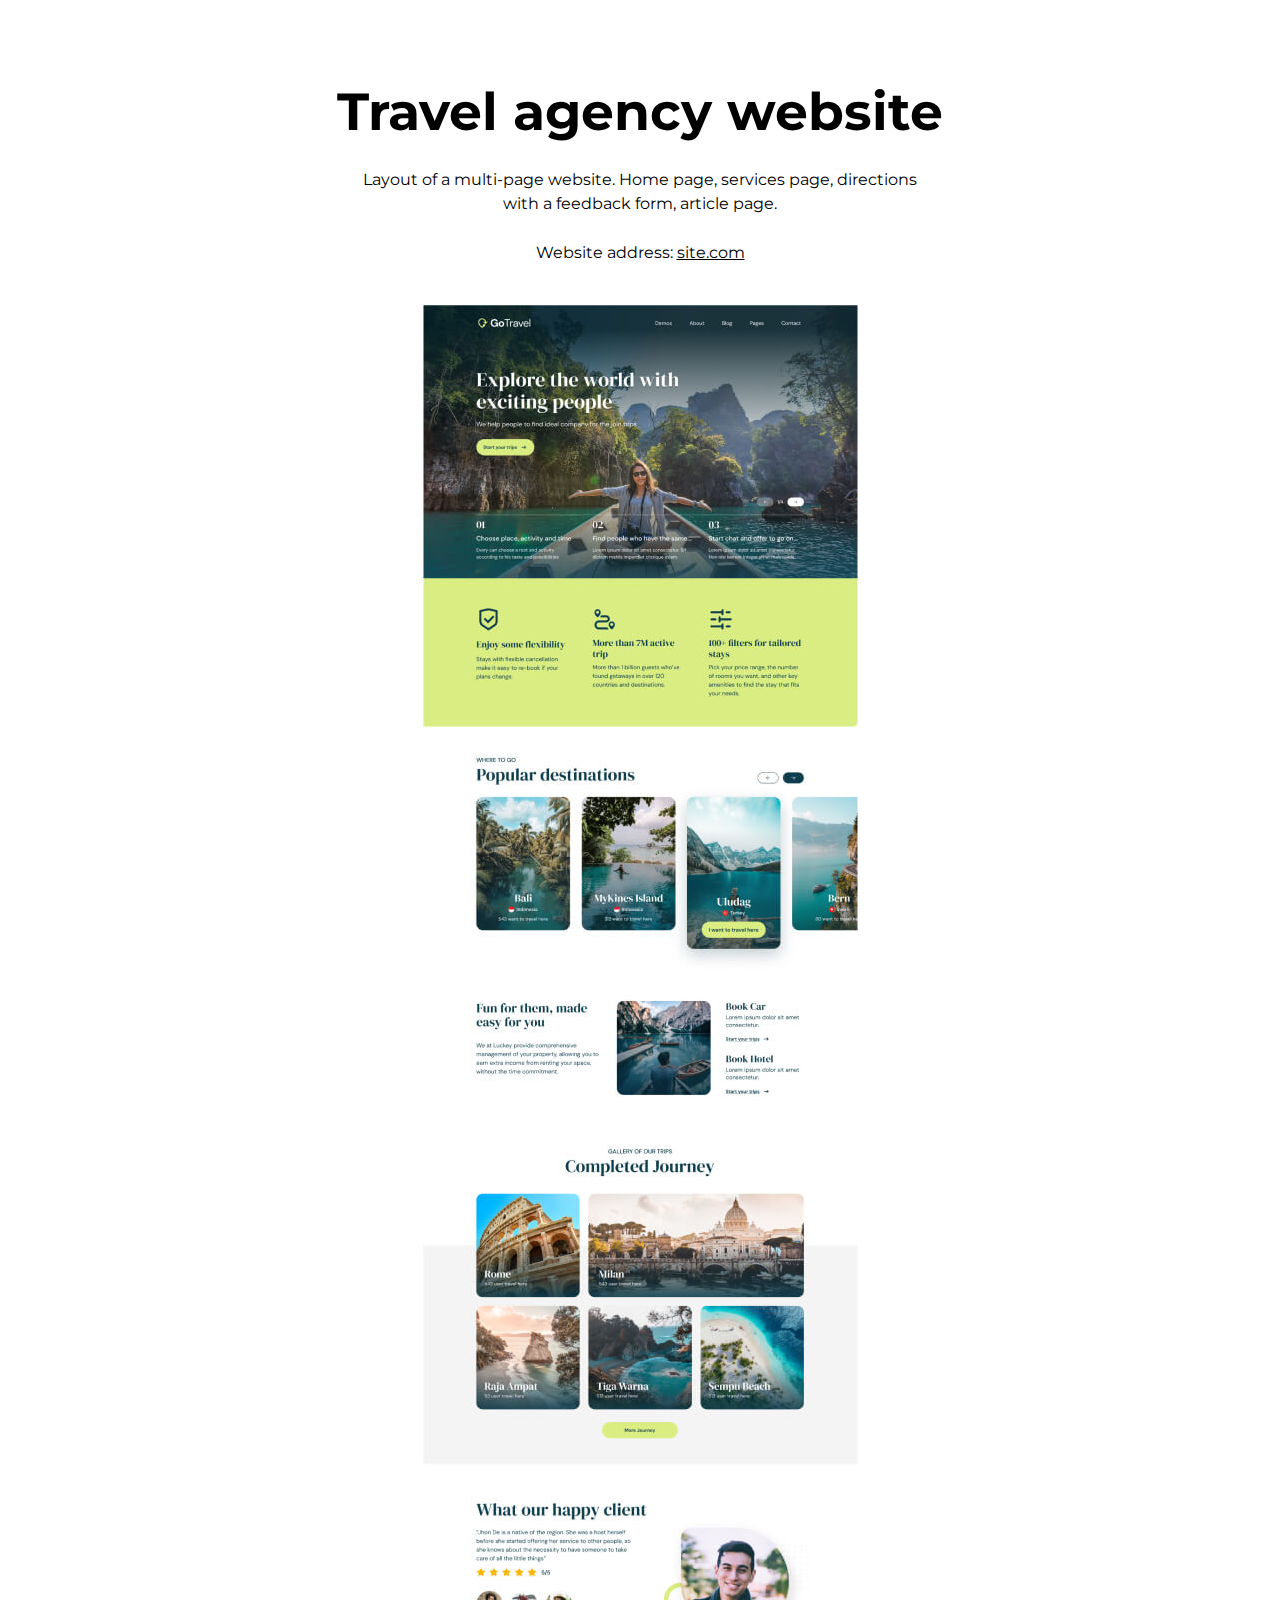
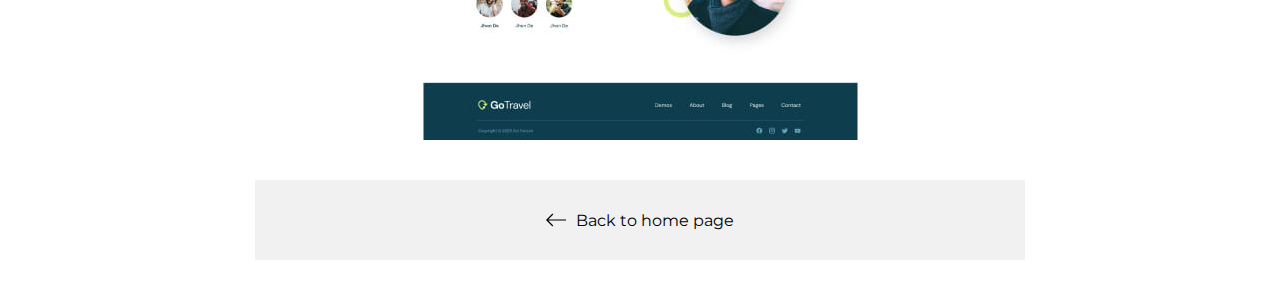
<file: gotravel.html>
<!DOCTYPE html>
<html lang="en">

<head>
  <meta charset="UTF-8">
  <meta name="viewport" content="width=device-width, initial-scale=1.0">
  <title>GoTravel</title>
  <link rel="stylesheet" href="./css/reset.css">
  <link rel="stylesheet" href="./css/main.css">
  <link rel="stylesheet" href="./css/media.css">
    <link rel="icon" type="image/x-icon" href="./img/favicons/favicon.svg">
    <link rel="apple-touch-icon" sizes="180x180" href="./img/favicons/apple-touch-icon.png">
</head>

<body>

  <article class="inner-page">

    <div class="container">

      <div class="inner-page-details">
        <h1 class="inner-page-title">Travel agency website</h1>
        <div class="inner-page-text">
          <p>Layout of a multi-page website. Home page, services page, directions with a feedback form, article page.
          </p>
          <p class="inner-page-link">
            Website address: <a href="#" target="_blank">site.com</a>
          </p>
        </div>
      </div>

      <img class="inner-page-img" src="./img/projects/project-go-travel.jpg"
        srcset="./img/projects/project-go-travel@2x.jpg 2x" alt="Travel agency website">
      <a href="./index.html" class="inner-page-backlink">
        <img src="./img/icons/arrow-left.svg" alt="Back to home page">
        Back to home page
      </a>
    </div>
  </article>

</body>

</html>
</file>
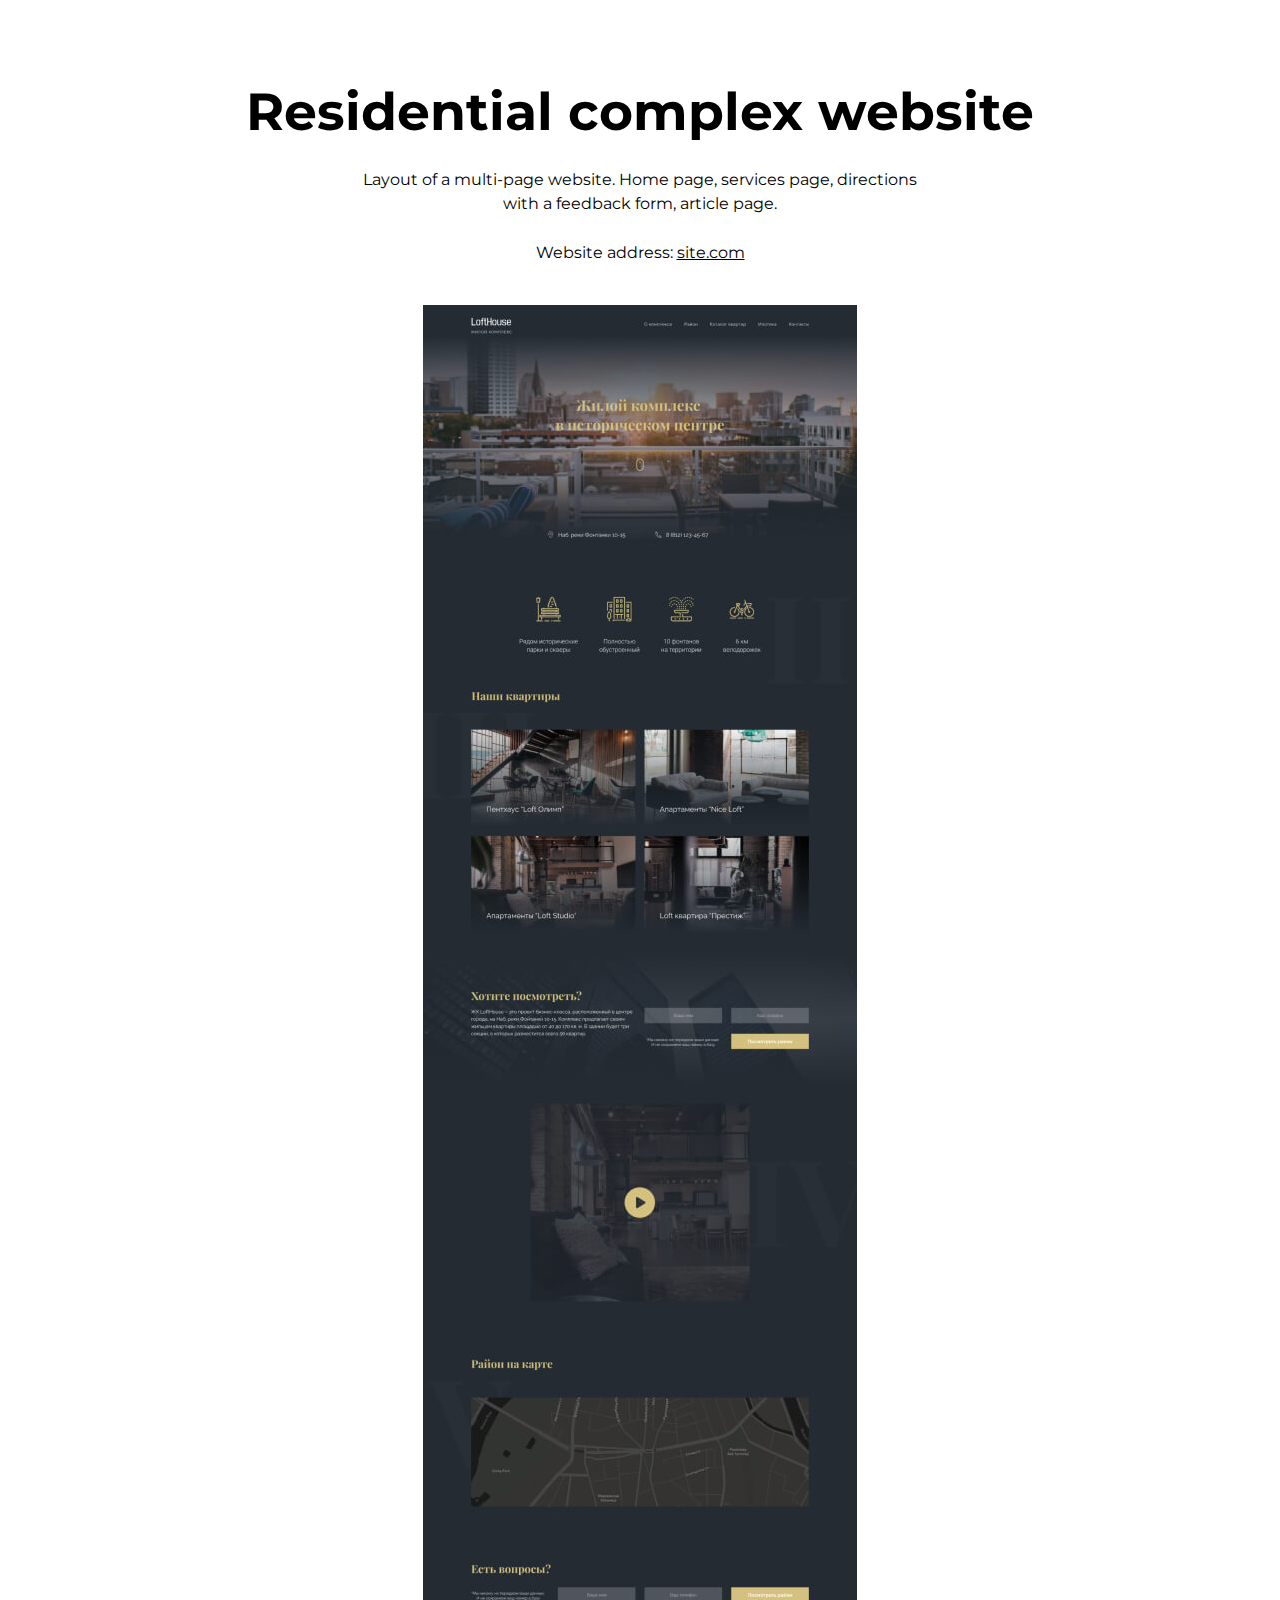
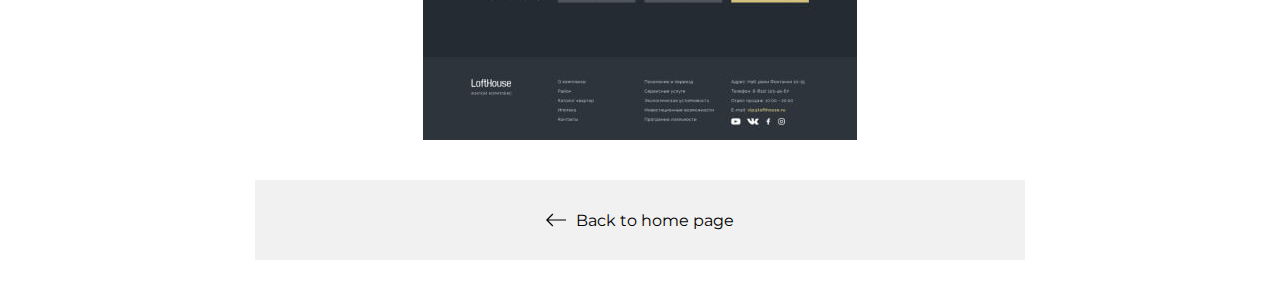
<file: lofthouse.html>
<!DOCTYPE html>
<html lang="en">

<head>
  <meta charset="UTF-8">
  <meta name="viewport" content="width=device-width, initial-scale=1.0">
  <title>Residential complex website</title>
  <link rel="stylesheet" href="./css/reset.css">
  <link rel="stylesheet" href="./css/main.css">
  <link rel="stylesheet" href="./css/media.css">
    <link rel="icon" type="image/x-icon" href="./img/favicons/favicon.svg">
    <link rel="apple-touch-icon" sizes="180x180" href="./img/favicons/apple-touch-icon.png">
</head>

<body>

  <article class="inner-page">

    <div class="container">

      <div class="inner-page-details">
        <h1 class="inner-page-title">Residential complex website</h1>
        <div class="inner-page-text">
          <p>Layout of a multi-page website. Home page, services page, directions with a feedback form, article page.
          </p>
          <p class="inner-page-link">
            Website address: <a href="#" target="_blank">site.com</a>
          </p>
        </div>
      </div>

      <img class="inner-page-img" src="./img/projects/project-lofthouse.jpg"
        srcset="./img/projects/project-lofthouse@2x.jpg 2x" alt="Residential complex website">
      <a href="./index.html" class="inner-page-backlink">
        <img src="./img/icons/arrow-left.svg" alt="Back to home page">
        Back to home page
      </a>
    </div>
  </article>

</body>

</html>
</file>
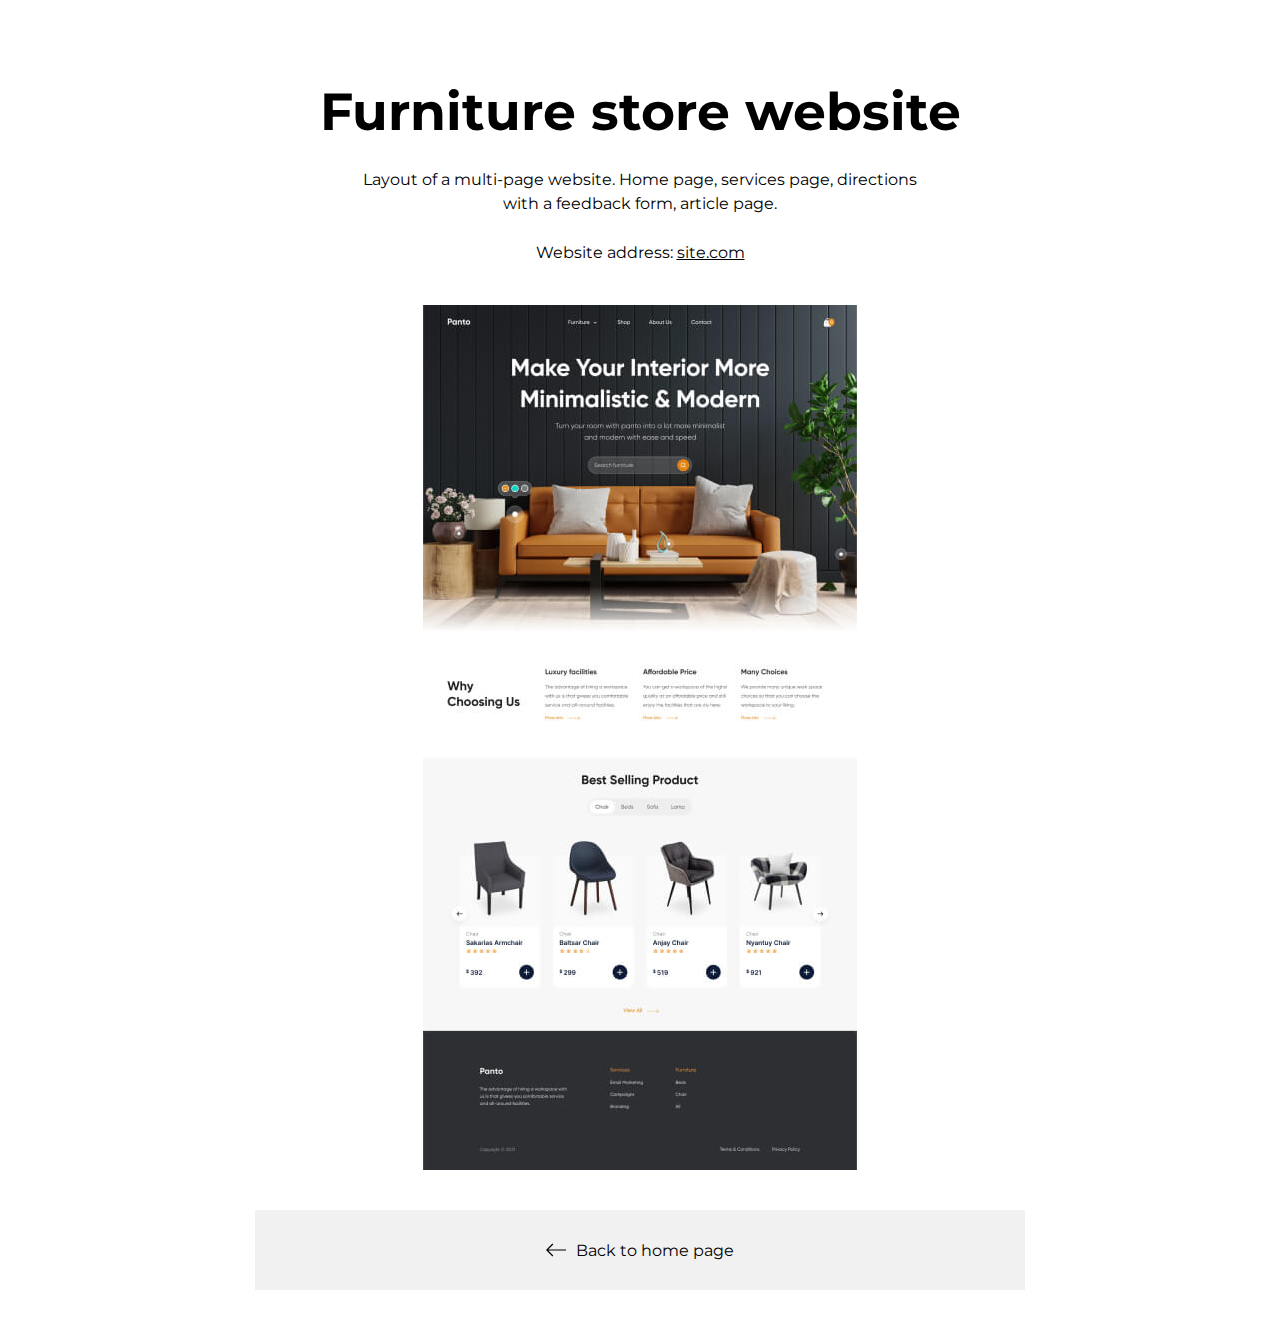
<file: panto.html>
<!DOCTYPE html>
<html lang="en">

<head>
  <meta charset="UTF-8">
  <meta name="viewport" content="width=device-width, initial-scale=1.0">
  <title>Furniture store website</title>
  <link rel="stylesheet" href="./css/reset.css">
  <link rel="stylesheet" href="./css/main.css">
  <link rel="stylesheet" href="./css/media.css">
  <link rel="icon" type="image/x-icon" href="./img/favicons/favicon.svg">
  <link rel="apple-touch-icon" sizes="180x180" href="./img/favicons/apple-touch-icon.png">
</head>

<body>
  <article class="inner-page">

    <div class="container">

      <div class="inner-page-details">
        <h1 class="inner-page-title">Furniture store website</h1>
        <div class="inner-page-text">
          <p>Layout of a multi-page website. Home page, services page, directions with a feedback form, article page.
          </p>
          <p class="inner-page-link">
            Website address: <a href="#" target="_blank">site.com</a>
          </p>
        </div>
      </div>

      <img class="inner-page-img" src="./img/projects/project-panto-full.jpg"
        srcset="./img/projects/project-panto-full@2x.jpg 2x" alt="Furniture store website">
      <a href="./index.html" class="inner-page-backlink">
        <img src="./img/icons/arrow-left.svg" alt="Back to home page">
        Back to home page
      </a>
    </div>
  </article>
</body>

</html>
</file>
<file: css/main.css>
@import url("https://fonts.googleapis.com/css2?family=Montserrat:ital,wght@0,100..900;1,100..900&display=swap");

/* Base */
html{
  scroll-behavior: smooth;
}

body {
  font-family: "Montserrat", sans-serif;
  font-optical-sizing: auto;
  font-weight: 400;
  font-style: normal;
}
.none{
  display: none !important;
}
.container {
  max-width: 1200px;
  margin: 0 auto;
  padding: 0 15px;
}

/* Header */
.header {
  position: relative;
  color: #fff;
  padding-top: 80px;
  padding-bottom: 80px;
  border-bottom-right-radius: 100px;
  /* background: #252525 linear-gradient(158deg, #2f2f2f 0%, #202020 100%); */
  background-color: #000;
  overflow: hidden;
}
.header-video{
  position: absolute;
  left: 0;
  top: 0;
  width: 100%;
  height: 100%;
  object-fit: cover;
  object-position: center;
  border-bottom-right-radius: 100px;
  opacity: 0.5;
}
.header .container{
  position: relative;
  z-index: 9;
}
.header-img {
  border-radius: 80px;
}
.header-row {
  display: flex;
  flex-direction: row;
  align-items: center;
  column-gap: 60px;
}
.header-title {
  font-size: 60px;
  font-weight: 700;
  margin-bottom: 10px;
}
.header-text {
  font-size: 26px;
  font-weight: 300;
  margin-bottom: 20px;
}
.header-btns {
  display: flex;
  column-gap: 20px;
}
.btn {
  background-color: #000;
  color: #fff;
  border-radius: 8px;
  height: 48px;
  padding: 15px 25px;
  line-height: 1;
  transition: all 0.2s ease-in;
}
.btn:hover {
  background-color: #1782cf;
}
.btn-outline {
  color: #fff;
  border-radius: 8px;
  height: 48px;
  padding: 15px 25px;
  line-height: 1;
  border: 1px solid #3b3b3b;
  transition: all 0.2s ease-in;
}
.btn-outline:hover {
  border-color: #1782cf;
}

/* Portfolio */
.portfolio {
  padding: 80px 0;
}
.portfolio-title {
  margin-bottom: 65px;
  font-size: 52px;
  font-weight: 700;
  text-align: center;
}
.projects {
  display: flex;
  flex-direction: column;
  row-gap: 70px;
  align-items: center;
}
.project {
  text-align: center;
}
.project-img {
  margin-bottom: 30px;
  border-radius: 30px;
  transition: opacity 0.2s ease-in;
}
.project-img:hover {
  opacity: 0.8;
}
.project-title {
  font-size: 22px;
}
.project-title a {
  color: #000;
  text-decoration: underline;
}

/* Contacts */
.contacts {
  padding: 80px 0;
  background-color: #252525;
  color: #fff;
  border-top-left-radius: 100px;
}
.contacts-title {
  text-align: center;
  margin-bottom: 65px;
  font-size: 52px;
  font-weight: 700;
}
.messangers {
  display: flex;
  column-gap: 30px;
  flex-wrap: wrap;
  row-gap: 30px;
}
.messanger {
  flex-grow: 1;
  display: flex;
  column-gap: 15px;
  align-items: center;
  border-radius: 20px;
  border: 1px solid #363636;
  color: #fff;
  padding: 46px 20px;
  font-size: 20px;
  transition: background-color 0.2s ease-in;
}
.messanger:hover {
  background-color: #1e1e1e;
}
.messangers a {
  justify-content: center;
}

/* Footer */
.footer {
  background-color: #1e1e1e;
  padding: 30px 0;
  color: #5d5d5d;
}
.footer a {
  color: #5886a8;
}
.footer-inner {
  font-size: 14px;
  text-align: center;
}
.footer-inner p + p {
  margin-top: 15px;
}

/* Inner Page */
.inner-page {
  padding: 80px 0 40px;
}

.inner-page-details {
  margin-bottom: 40px;
  text-align: center;
  display: flex;
  flex-direction: column;
  row-gap: 25px;
  align-items: center;
}
.inner-page-title {
  font-size: 52px;
  font-weight: 700;
}
.inner-page-link {
  color: #000;
}
.inner-page-link a {
  color: #000;
  text-decoration: underline;
}
.inner-page-text {
  max-width: 570px;
  display: flex;
  flex-direction: column;
  row-gap: 25px;
  columns: #555555;
  line-height: 1.5;
}
.inner-page-img {
  display: block;
  margin: 0 auto;
  margin-bottom: 40px;
}
.inner-page-backlink {
  max-width: 770px;
  background-color: #f1f1f1;
  padding: 30px;
  margin: 0 auto;
  color: #000;
  display: flex;
  column-gap: 10px;
  align-items: center;
  text-align: center;
  justify-content: center;
  transition: all 0.2s ease-in;
}
.inner-page-backlink:hover {
  background-color: #dedede;
}
</file>
<file: css/media.css>
@media (max-width: 1080px) {
  .header-row {
    column-gap: 30px;
  }
  .header-img {
    width: 300px;
    border-radius: 30px;
  }
  .header-title {
    font-size: 52px;
  }
  .header-text {
    font-size: 22px;
  }
  .portfolio-title {
    font-size: 42px;
  }
  .contacts-title {
    font-size: 42px;
  }
  .inner-page-title {
    font-size: 42px;
  }
}

@media (max-width: 767px) {
  .header {
    padding-top: 20px;
    padding-bottom: 40px;
    border-bottom-right-radius: 60px;
  }
  .header-video{
    border-bottom-right-radius: 60px;
  }
  .header-row {
    align-items: flex-start;
    flex-direction: column;
    row-gap: 20px;
  }
  .header-img {
    max-width: 100%;
    width: auto;
  }
  .header-title {
    font-size: 32px;
  }
  .header-text {
    font-size: 18px;
  }
  /* btns */
  .btn,
  .btn-outline {
    height: 42px;
    padding: 12px 15px 0;
  }
  /* portfolio */
  .portfolio {
    padding: 40px 0;
  }
  .portfolio-title {
    margin-bottom: 30px;
    font-size: 28px;
  }
  .projects {
    row-gap: 30px;
  }
  .project-img {
    margin-bottom: 20px;
    border-radius: 14px;
  }
  .project-title {
    font-size: 16px;
  }
  /* contacts */
  .contacts {
    padding: 40px 0;
    border-top-left-radius: 60px;
  }
  .contacts-title {
    margin-bottom: 30px;
    font-size: 28px;
  }
  .messangers {
    gap: 20px;
  }
  .messanger {
    padding: 32px 20px;
    border-radius: 12px;
    font-size: 16px;
  }
  /* footer */
  .footer-inner {
    font-size: 12px;
  }
  /* inner page */
  .inner-page {
    padding: 40px 0 20px;
  }
  .inner-page-title {
    font-size: 28px;
    margin-bottom: 20px;
  }
  .inner-page-details {
    row-gap: 20px;
    margin-bottom: 20px;
  }
  .inner-page-text {
    row-gap: 20px;
  }
  .inner-page-img {
    margin-bottom: 20px;
  }
  .inner-page-backlink {
    padding: 20px;
  }
}
</file>
